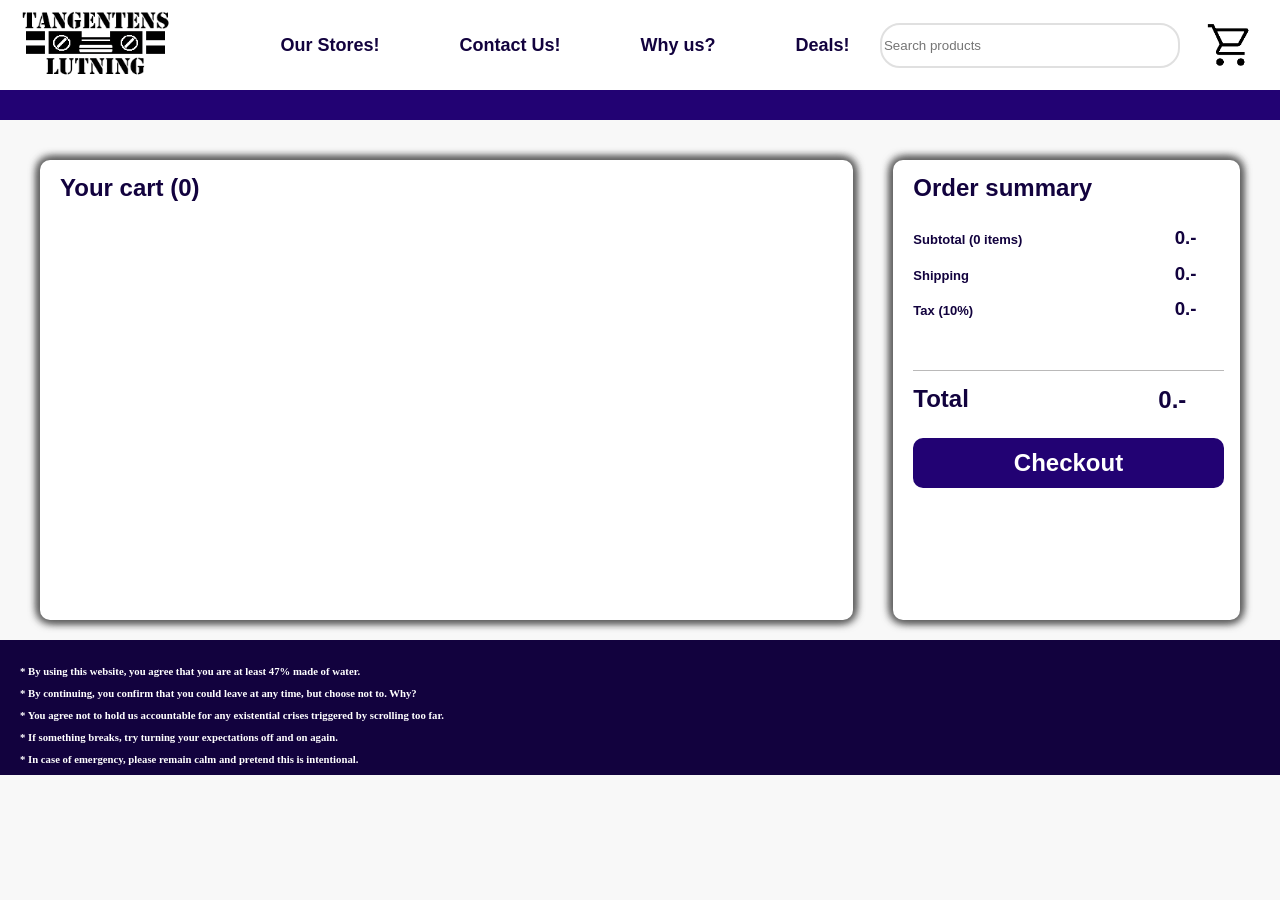
<file: cart.html>
<!DOCTYPE html>
<html lang="en">
<head>
    <meta charset="UTF-8">
    <meta name="viewport" content="width=device-width, initial-scale=1.0">
    <title>Cart</title>
    <link rel="stylesheet" href="css/style1.css">

    <style>
        @import url('https://fonts.googleapis.com/css2?family=Alfa+Slab+One&family=Galindo&display=swap');
    </style>
    <link rel="stylesheet" href="https://fonts.googleapis.com/css2?family=Material+Symbols+Outlined:opsz,wght,FILL,GRAD@24,400,0,0&icon_names=menu" />

</head>
<body id="cartPageBody">
    <nav id="header">
        <a href="index.html" id="logoa">
            <img id="logo" src="img/loga.png" alt="">
        </a>
        <div id="menu-div">
      <img id="menu-button" src="img/menu.png" alt="">
    </div>
        <section id="container">
        <a href="stores.html">Our Stores!</a>
        <a href="contact.html">Contact Us!</a>
        <a href="whyus.html">Why us?</a>
        <a href="">Deals!</a>
        </section>

        <input id="search" type="search" placeholder="Search products">
        
        <a id="cart" href="cart.html">
            <img  src="img/cart.png" alt="Cart">
        </a>
        
        
    </nav>
    <nav id="menu">
    <img id="close-menu" src="img/close.png" alt="Close menu">
    <a href="index.html">Shopping!</a>
    <a href="stores.html">Our Stores!</a>
      <a href="contact.html">Contact Us!</a>
      <a href="whyus.html">Why us?</a>
      <a href="">Deals!</a>
  </nav>  
  <div id="fade-layer"></div>
    <section id="banner"></section>
    <main id="list">
        <h3 class="title leftmarg" id="yourCart">Your cart (0)</h3>
        <!-- <h3 class="prname title" id="back">
            <img src="img/back.png" alt=""> Continue shopping
        </h3> -->
    </main>
    <footer>
        <h6 class="fineprint "> * By using this website, you agree that you are at least 47% made of water.</h6>
        <h6 class="fineprint "> * By continuing, you confirm that you could leave at any time, but choose not to. Why?</h6>
        <h6 class="fineprint "> * You agree not to hold us accountable for any existential crises triggered by scrolling too far.</h6>
        <h6 class="fineprint "> * If something breaks, try turning your expectations off and on again.</h6>
        <h6 class="fineprint "> * In case of emergency, please remain calm and pretend this is intentional.</h6>
    </footer>
    
    <script src="js/script2.js"></script>
    <script src="js/menu.js"></script> 
</body>

</html>
</file>
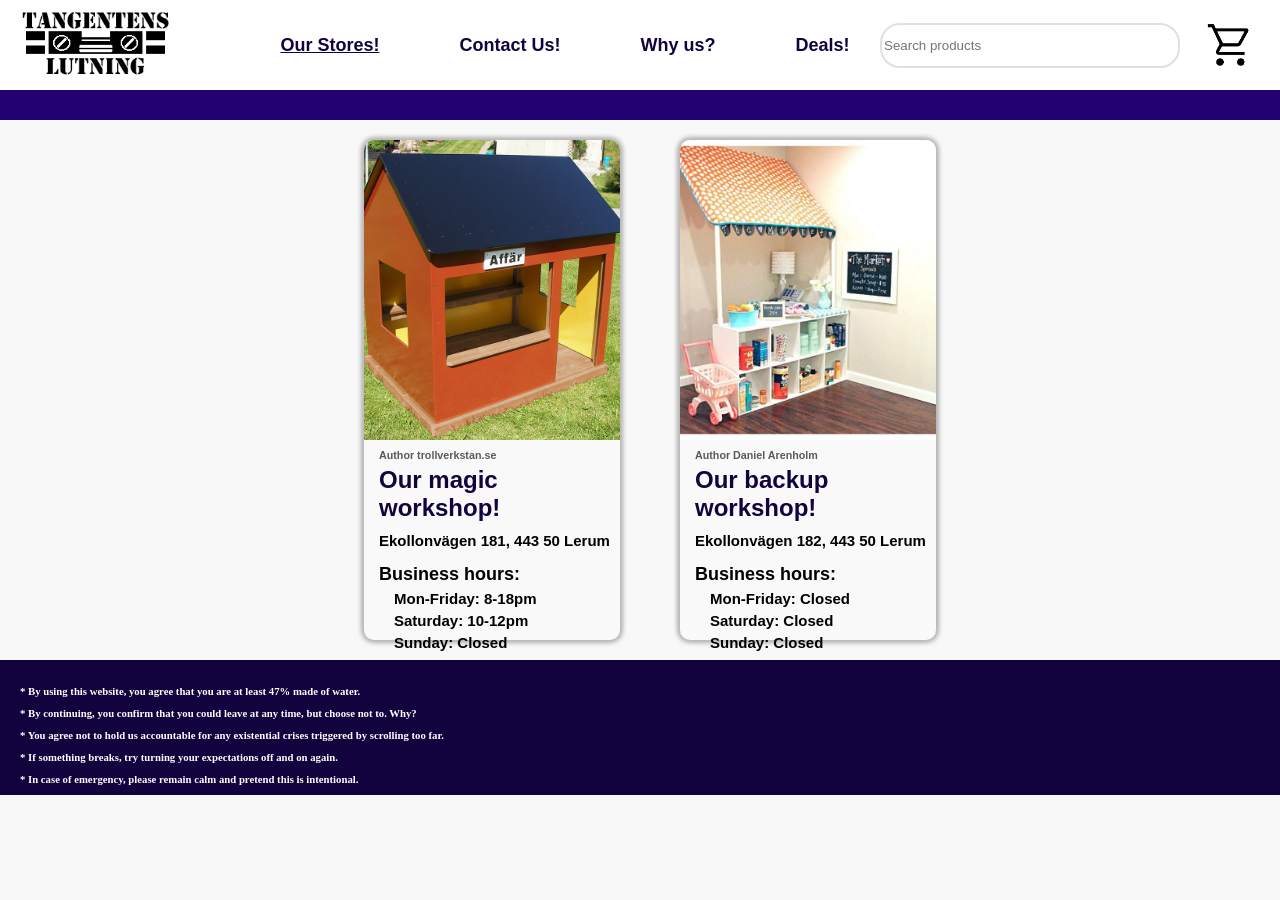
<file: stores.html>
<!DOCTYPE html>
<html lang="en">
<head>
    <meta charset="UTF-8">
    <meta name="viewport" content="width=device-width, initial-scale=1.0">
    <link rel="stylesheet" href="css/style1.css">
    <title>Our Stores!</title>
</head>
<body id="stores">
    
    <nav id="header">
        <a href="index.html" id="logoa">
            <img id="logo" src="img/loga.png" alt="">
        </a>
        <div id="menu-div">
            <img id="menu-button" src="img/menu.png" alt="">
        </div>
        <section id="container">
            <a id="selected" href="stores.html">Our Stores!</a>
            <a href="contact.html">Contact Us!</a>
            <a href="whyus.html">Why us?</a>
            <a href="">Deals!</a>
        </section>

        <input id="search" type="search" placeholder="Search products">
        
        <a id="cart" href="cart.html">
            <img  src="img/cart.png" alt="Cart">
        </a>
        
    </nav>
    <section id="banner"></section>
    <nav id="menu">
    <img id="close-menu" src="img/close.png" alt="Close menu">
    <a href="index.html">Shopping!</a>
    <a href="stores.html">Our Stores!</a>
      <a href="contact.html">Contact Us!</a>
      <a href="whyus.html">Why us?</a>
      <a href="">Deals!</a>
  </nav>  
  <div id="fade-layer"></div>
    <main>
        <article>
            <img class="display" src="img/affar/affar1.jpg" alt="">
            <h6 class="credit">Author <a href="https://trollverkstan.se/affar-nr-116/">trollverkstan.se</a></h6>
            <h3 class="prname">Our magic workshop!</h6>
            <h4 class="address">Ekollonvägen 181, 443 50 Lerum</h4>
            <h3 class="oppet">Business hours:</h3>
            <h3 class="tid">Mon-Friday: 8-18pm</h3>
            <h3 class="tid">Saturday:     10-12pm</h3>
            <h3 class="tid">Sunday:     Closed</h3>
            
        </article>
        <article>
            <img class="display" src="img/affar/affar2.jpg" alt="">
            <h6 class="credit">Author <a href="https://se.pinterest.com/arenholm/">Daniel Arenholm</a></h6>
            <h3 class="prname">Our backup workshop!</h6>
            <h4 class="address">Ekollonvägen 182, 443 50 Lerum</h4>
            <h3 class="oppet">Business hours:</h3>
            <h3 class="tid">Mon-Friday: Closed</h3>
            <h3 class="tid">Saturday:   Closed</h3>
            <h3 class="tid">Sunday:     Closed</h3>
            
        </article>
    </main>
    <footer>
        <h6 class="fineprint "> * By using this website, you agree that you are at least 47% made of water.</h6>
        <h6 class="fineprint "> * By continuing, you confirm that you could leave at any time, but choose not to. Why?</h6>
        <h6 class="fineprint "> * You agree not to hold us accountable for any existential crises triggered by scrolling too far.</h6>
        <h6 class="fineprint "> * If something breaks, try turning your expectations off and on again.</h6>
        <h6 class="fineprint "> * In case of emergency, please remain calm and pretend this is intentional.</h6>
    </footer>
    <script src="js/menu.js"></script> 
</body>
</html>
</file>
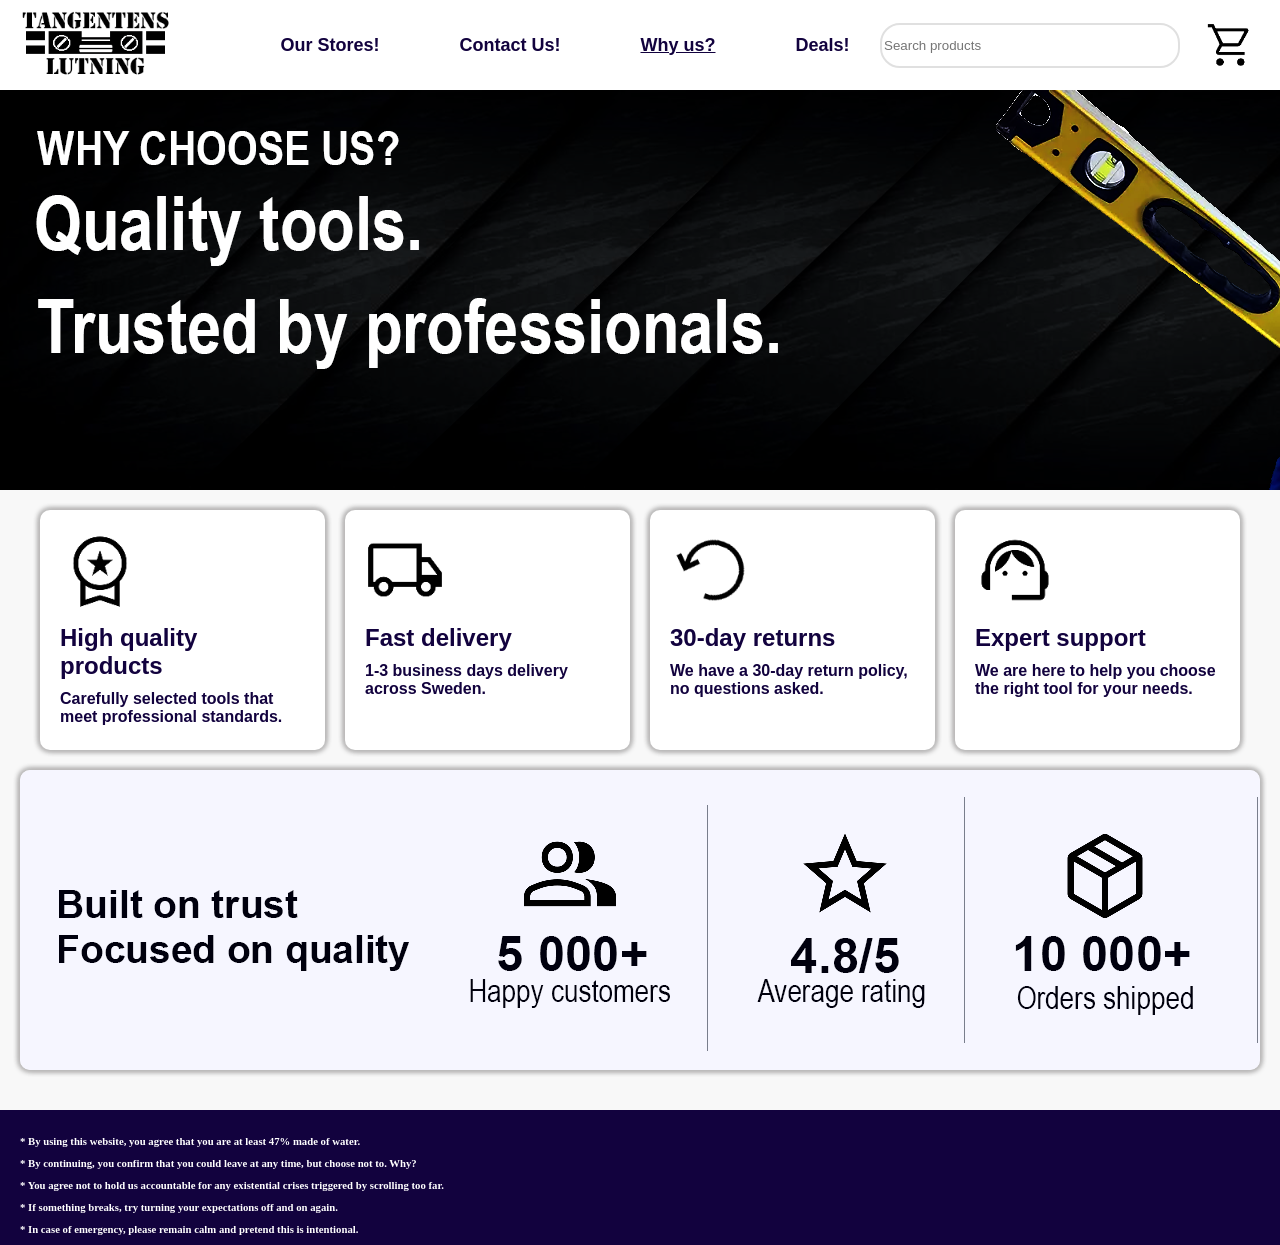
<file: whyus.html>
<!DOCTYPE html>
<html lang="en">
<head>
    <meta charset="UTF-8">
    <meta name="viewport" content="width=device-width, initial-scale=1.0">
    <link rel="stylesheet" href="css/style1.css">
    <title>Our Stores!</title>
</head>
<body id="whyus">
    <nav id="header">
        <a href="index.html" id="logoa">
            <img id="logo" src="img/loga.png" alt="">
        </a>
        <div id="menu-div">
      <img id="menu-button" src="img/menu.png" alt="">
    </div>
        <section id="container">
        <a href="stores.html">Our Stores!</a>
        <a href="contact.html">Contact Us!</a>
        <a id="selected" href="whyus.html">Why us?</a>
        <a href="">Deals!</a>
        </section>

        <input id="search" type="search" placeholder="Search products">
        
        <a id="cart" href="cart.html">
            <img  src="img/cart.png" alt="Cart">
        </a>
        
    </nav>
    <nav id="menu">
        <img id="close-menu" src="img/close.png" alt="Close menu">
        <a href="index.html">Shopping!</a>
        <a href="stores.html">Our Stores!</a>
        <a href="contact.html">Contact Us!</a>
        <a href="whyus.html">Why us?</a>
        <a href="">Deals!</a>
    </nav>  
  <div id="fade-layer"></div>
    
    <section id="banner">
        <!-- <img src="img/qualtoolcom.png" alt=""> -->

    </section>
    
    <main>
        <article>
            <img class="award" src="img/medal.png" alt="">
            <h2 class="thing">High quality products</h2>
            <h4 class="thing">Carefully selected tools that meet professional standards.</h4>
        </article>
        <article>
            <img class="award" src="img/deliver.png" alt="">
            <h2 class="thing">Fast delivery</h2>
            <h4 class="thing">1-3 business days delivery across Sweden.</h4>
        </article>
        <article>
            <img class="award" src="img/return.png" alt="">
            <h2 class="thing">30-day returns</h2>
            <h4 class="thing">We have a 30-day return policy, no questions asked.</h4>
        </article>
        <article>
            <img class="award" src="img/support.png" alt="">
            <h2 class="thing">Expert support</h2>
            <h4 class="thing">We are here to help you choose the right tool for your needs.</h4>
        </article>
        
    </main>
    <section id="banner2"> 
        <!-- <img src="img/ban2com.png" alt=""> -->
    </section>
    <footer>
        <h6 class="fineprint "> * By using this website, you agree that you are at least 47% made of water.</h6>
        <h6 class="fineprint "> * By continuing, you confirm that you could leave at any time, but choose not to. Why?</h6>
        <h6 class="fineprint "> * You agree not to hold us accountable for any existential crises triggered by scrolling too far.</h6>
        <h6 class="fineprint "> * If something breaks, try turning your expectations off and on again.</h6>
        <h6 class="fineprint "> * In case of emergency, please remain calm and pretend this is intentional.</h6>
    </footer>
    <script src="js/menu.js"></script> 

</body>
</file>
<file: css/style1.css>
:root {
    --bgcolor: rgb(248, 248, 248);
    --nvcolor: rgb(255, 255, 255);
    --bncolor: rgb(34, 2, 115);
    --prcolor:white;
    --prtextcolor:rgb(18, 2, 62);
    --shadows:rgb(186, 185, 185);
    --Hardershadows:rgb(97, 97, 97);
    --sliderColor:#008610;

}
#selected {
    text-decoration: underline !important;
}
#checkout {
    width: 95%;
    height: 50px;
    
    border-radius: 10px;
    
    background-color: var(--bncolor);
    display: flex;
    justify-content: center;
    align-items: center;
    text-align: center;
}

#menu {
    position: fixed;
    left: 100vw;
    z-index: 3;
    width: 80vw;
    height: 100vh;
    background-color: var(--bgcolor);
    display: flex;
    flex-direction: column;
    gap:20px;
    
    
    
}
#menu img {
    height: 40px;
    width: 40px;
}
#menu a {
    margin-left: 20px;
    text-decoration: none;
    color: var(--prtextcolor);

    font-size: 18px;
    font-weight: bold;
    font-family: Arial, Helvetica, sans-serif;
    
}
#fade-layer {
    position: fixed;
    left: -1000000000000px;
    background-color: black;
    opacity: 70%;
    z-index: 2;
    height: 100vh;
    width: 100vw;
}

.show {
   
    left:0px !important;
}
#menu .show {
    opacity: 100% !important;
}


/* ///// PHONE ///// */
@media screen and (max-width:500px) {
    /* ///// Menu ///// */
    

    /* ///// bodys ///// */

#home {
    display: grid;
    grid-template-areas: 
    "nv"
    "bn"
    "mn"
    "ft"
    ;
    grid-template-columns: 1fr;
    grid-template-rows: min-content 30px min-content auto;  
    gap:0px;
    margin: 0px;
    background-color: var(--bgcolor);
}
#cartPageBody {
    display: grid;
    background-color: var(--bgcolor);
    grid-template-areas: 
    "nv"
    "bn"
    "mn"
    "ft"
    ;
    grid-template-columns: 100vw;
    grid-template-rows: min-content 30px minmax(500px,auto) auto;
    
    margin: 0px;
    background-color: var(--bgcolor);
}
#stores {
    display: grid;
    grid-template-areas: 
    "nv"
    "bn"
    "mn"
    "ft"
    ;
    grid-template-columns: 1fr;
    grid-template-rows: min-content 30px min-content auto;  
    gap:0px;
    margin: 0px;
    background-color: var(--bgcolor);
}

#whyus {
    display: grid;
    grid-template-areas: 
    "nv"
    "bn"
    "mn"
    "bb"
    "ft"
    ;
    grid-template-columns: 1fr;
    grid-template-rows: min-content auto minmax(930px,auto) min-content auto;  
    gap:0px;
    margin: 0px;
    background-color: var(--bgcolor);
}

/* ///// Main Content ///// */
#whyus main {
    grid-area: mn;
    /* margin-top: 20px; */
    margin-left: 20px;
    margin-right: 20px;
    margin-bottom: 20px;
    background-color: var(--bgcolor);
    height: 200px;
    display: flex;
    flex-direction: column;
    padding-top: 20px;
    gap: 20px;
    
}
#stores main {
    grid-area: mn;
    display: flex;
    gap: 0px;
    flex-direction: column;
    justify-content:center;
    
}
#prodtitle {
    margin-left: 20px;
    margin-bottom: 0px;
    font-size: 24px;
    font-weight: bold;
    font-family: Arial, Helvetica, sans-serif;
}
#main {
    grid-area: mn;
    display: flex;
    flex-wrap: nowrap;
    flex-direction: column;

}
#list {
    grid-area: mn;
    margin-left: 20px;
    margin-right: 20px;
    margin-top: 20px;

    padding-bottom: 10px;
    border-radius: 10px;

    background-color: var(--prcolor);
    
    box-shadow:
        2px 2px 10px var(--Hardershadows),
        -2px -2px 10px var(--Hardershadows),
        -2px 2px 10px var(--Hardershadows),
        2px -2px 10px var(--Hardershadows);
}
/* ///// WHy Us ///// */
#whyus article {
    height: 100%;
    width: 90%;
    border-radius: 10px;
    background-color: var(--nvcolor);

    box-shadow:
        2px 2px 5px var(--shadows),
        -2px -2px 5px var(--shadows),
        -2px 2px 5px var(--shadows),
        2px -2px 5px var(--shadows);
    padding: 20px;
}
.award {
    width: 80px;
}
#whyus #banner {
    grid-area: bn;
    background-image:url("../img/qualitytoolsMob.png");
    height: 400px;
} 

.thing {
    margin-top: 10px;
    margin-bottom: 0px;
    font-family: Arial, Helvetica, sans-serif;
    color: var(--prtextcolor);
}
#banner2 {
    grid-area: bb;
    /* margin: 20px; */
    background-image: url("../img/ban2mob.png");
    height: 190px;

    
    box-shadow:
        2px 2px 5px var(--shadows),
        -2px -2px 5px var(--shadows),
        -2px 2px 5px var(--shadows),
        2px -2px 5px var(--shadows);
    border-radius: 10px;

    
}

/* ///// Stores ///// */
#stores .display {
    width: 50%;
}
#stores article {
    margin-top: 20px;
    margin-bottom: 0px;
    margin-left: 20px;
    margin-right: 20px;

    
    height: 300px;
    padding-right: 20px;

    background-color:rgb(249, 249, 249);
    border-radius: 10px;

    box-shadow:
        2px 2px 5px var(--shadows),
        -2px -2px 5px var(--shadows),
        -2px 2px 5px var(--shadows),
        2px -2px 5px var(--shadows);
    
    transition: transform 0.2s ease;
    
}

#stores .credit {
    margin-top: -290px;
    margin-left: 53%;
}
#stores .prname {
    margin-left: 53%;
}

.address {
    margin-top: 20px;
    margin-left: 53%;
    margin-bottom: 0px;
    font-family: Arial, Helvetica, sans-serif;
    font-size: 15px;
}
.oppet {
    margin-top: 20px;
    margin-left: 53%;
    margin-bottom: 0px;
    font-family: Arial, Helvetica, sans-serif;
    font-size: 18px;
}
.tid {
    margin-top: 5px;
    margin-left: 53%;
    margin-bottom: 0px;
    font-family: Arial, Helvetica, sans-serif;
    font-size: 15px;
}
#stores article a {
    text-decoration: none;
    color:rgb(90, 90, 90);
}

/* ///// Product ///// */
.product {
    margin-top: 20px;
    margin-left: 20px;
    margin-right: 20px;

    /* width: 23%; */
    height: 220px;

    background-color:rgb(249, 249, 249);
    border-radius: 10px;

    box-shadow:
        2px 2px 5px var(--shadows),
        -2px -2px 5px var(--shadows),
        -2px 2px 5px var(--shadows),
        2px -2px 5px var(--shadows);
    
    transition: transform 0.2s ease;
    
}
.display {
    /* margin-top: 10px;
    margin-left: 20px; */
    height: 100%;
    width: 40%;
    object-fit: cover;

    border-radius: 10px 0px 0px 10px;
    
    transition: height 0.2s;
}

.credit {
    margin-left: 42%;
    margin-top: -210px;
    margin-bottom: 5px;

    color:rgb(90, 90, 90);
    text-decoration: none;
    font-family: Arial, Helvetica, sans-serif;
}
.prname {
    margin-left: 42%;
    margin-top: 0px;
    margin-bottom: 0px;

    color: var(--prtextcolor);
    font-family: Arial, Helvetica, sans-serif;
    font-size: 24px;
}
.stars {
    margin-left: 42%;
    margin-top: 2px;
    margin-bottom: 0px;

    height: 20px;
    
    padding:0px;

    display: flex;
}
.stars * {
    
    height: 100%;
}
.ratings {
    
    margin-left: 5px;
    margin-top: 3px;
   
    font-size: 13px;
    color:rgb(90, 90, 90);
    text-decoration: none;
    font-family: Arial, Helvetica, sans-serif;
}
li {
    margin-left: 36%;
    margin-top: 0px;
    list-style: none;
    
    transition: all 0.2s;
}

li * {
    font-family: Arial, Helvetica, sans-serif;
    color: var(--prtextcolor);
    font-weight: bold;
}
ul {
    margin-top: 5px;
    margin-bottom: 5px;
    margin-left: -15px;
}

.listarrow {
    height: 10px;
    width: 10px;
}
.price {
    margin-left: 42%;
    margin-top: 21px;
    margin-bottom: 0px;

    color: var(--prtextcolor);
    font-size:32px;
    font-family: Arial, Helvetica, sans-serif;

    transition: margin 0.2s;
}

.addToCart {
    margin-left: 73%; 
    margin-top: -50px;
    margin-bottom: 0px;

    transition: margin 0.2s;
}

.addcart {
    width: 80px;
    height: 50px;
    object-fit: cover;

    border-radius: 10px;
    box-shadow:
        1px 1px 2px var(--shadows),
        -1px -1px 2px var(--shadows),
        -1px 1px 2px var(--shadows),
        1px -1px 2px var(--shadows);
}
.addToCart:hover {
    cursor: pointer;
} 
.product a {
    text-decoration: none;
    color:rgb(90, 90, 90);
}

/* ///// Cart Products ////// */
.cartProduct {
    
    /* width: 95.9%; */
    height: 85px;

    background-color:var(--nvcolor);
    /* border-radius: 10px; */

    box-shadow: 
        0px -2px 1px black;
        /* 0px -2px 1px black; */
    padding: 10px;
    /* outline: red solid; */

}


.cartProduct .display {
    height: 100%;
    width: 25%;
    object-fit: cover;

    border-radius: 10px 10px 10px 10px;
    
    transition: height 0.2s;
}
.cartProduct .prname {
    margin-left: 28%;
    margin-top: -92px;
}
.cartProduct .stars {
    margin-left: 28%;
    margin-top: 5px;
    
}
.cartProduct .credit {
    margin-left: 28%;
    margin-top: 22px;
}
.cartProduct a {
    text-decoration: none;
    color:rgb(90, 90, 90);
}
.cartProduct .price {
    margin-left: 69%;
    margin-top: -36px;
    
}
.removeFromCart {
    margin-left: 87%;
    margin-top: -90px;
    
}
.removeFromCart:hover {
    cursor: pointer;
}
.removeCart {
    width: 40px;
}

#back img {
    height: 100%;
    margin-top: 3px;
    
    
}
#back {
    height: 24px;
    font-size: 24px;
    color:red;
}
/* ///// Summary ///// */
#summary {

    /* margin-top: 40px; */
    /* margin-left: 40px;
    margin-right: 40px; */

    border-radius: 10px;
    /* background-color: var(--prcolor); */
    padding-left: 20px;
    /* box-shadow:
        2px 2px 10px var(--Hardershadows),
        -2px -2px 10px var(--Hardershadows),
        -2px 2px 10px var(--Hardershadows),
        2px -2px 10px var(--Hardershadows); */
}
.divider {
    margin-top: 20px;

    height: 1px;
    width: 95%;
    background-color: var(--shadows);
}
#checkout {
    width: 95%;
    height: 50px;
    
    border-radius: 10px;
    
    background-color: var(--bncolor);
    display: flex;
    justify-content: center;
    align-items: center;
    text-align: center;
}
#checkout:hover {
    cursor: pointer;
}

/* ///// Extras ///// */


#checkout strong {
    display: block;
}
#checkout h3 {
    /* display: block;
    margin-left: auto;
    margin-right: auto;
    margin-top: 6px;
    margin-bottom: auto; */
    
    color: white;
    font-family: Arial, Helvetica, sans-serif;
    font-size: 24px;

}

.small {
    margin-top: 0px;
    margin-bottom: 5px;
    color: var(--prtextcolor);
    font-family: Arial, Helvetica, sans-serif;
    font-size: small;
}
.leftmarg {
    margin-left: 20px;

}
.title {
    margin-top: 14px;
    margin-bottom: 15px;
    font-size: 24px;
    color: var(--prtextcolor);
    font-family: Arial, Helvetica, sans-serif;
}
.num {
    margin-top: -25px;
    margin-left: 75%;
    font-family: Arial, Helvetica, sans-serif;
    color: var(--prtextcolor);
}
#ordertit {
    margin-bottom: 30px;
}
#total {
    margin-top: -42px;
    margin-left: 65%;

    font-size: 24px;
    font-family: Arial, Helvetica, sans-serif;
    color: var(--prtextcolor);
}
/*/////// NAV ///////*/
#header {
    grid-area: nv;

    background-color: var(--nvcolor);
    
    display: grid;
    /* "me lg bt sh sl" */
    grid-template-areas: 
    "me lg ca"
    "sh sh sh"
    ;
    
    grid-template-columns: 20% 60% 20%;
    grid-template-rows: 70px 70px;

    
}

#menu-button {
    display: block;
    
    margin: auto;
    /* margin-top: auto;
    margin-bottom: auto; */
    height: 100%;
}

#menu-div {
    margin: auto;
    grid-area: me;
    height: 60%;
    width: 100%;
}
#logo {
    display: block;
    height: 100%;
    margin: auto;
    
}
#logoa {
    grid-area:lg;
    height: 100%;
    width:100%;
    /* margin: auto; */
    
}

#search {
    grid-area: sh;
    margin-top: auto;
    margin-bottom: auto;
    margin-left: 20px;
    margin-right: 20px;
    height: 50%;

    border-radius: 20px;
    border-style: solid;
    border-color: rgb(224, 224, 224);
}

#container {
    opacity: 0%;
    position: fixed;
    top: -50px;
    left: -50px;
    grid-area:bt;

    margin-top: auto;
    margin-bottom: auto;

    display: flex;
    gap:80px;
    justify-content: center;
   
    
}

#container * {
    text-decoration: none;
    color: var(--prtextcolor);

    font-size: 18px;
    font-weight: bold;
    font-family: Arial, Helvetica, sans-serif;
}

#cart img {
    margin: auto;
    height: 70%;
    
}
#cart {
    grid-area: ca;
    display: flex;

    height: 100%;
    width: 100%;

    
}

/* /////Banner */
#banner {
    grid-area: bn;
    background-color:var(--bncolor);

}

/* ///// Footer ///// */
footer {
    margin-top: 20px;
    grid-area: ft;
    background-color: var(--prtextcolor);
    padding-left: 20px;
    padding-top: 20px;
}
footer * {
    color: var(--prcolor);
    margin-top: 5px;
    margin-bottom: 10px;
}
/* ///// Filters ///// */
.filters {
    opacity: 0%;
    position: fixed;
    top:-500px;
}
}
/* ///// Computer ////// */
@media screen and (min-width:501px) {
#menu-button {
    position: fixed;
    top: -50px;
    left: -50px;
    opacity: 0%;
}
#home {
    display: grid;
    grid-template-areas: 
    "nv nv"
    "bn bn"
    "mn fi"
    "ft ft"
    ;
    grid-template-columns: 1fr 25vw;
    grid-template-rows: 90px 30px min-content auto;  
    gap:0px;
    margin: 0px;
    background-color: var(--bgcolor);
}
#cartPageBody {
    display: grid;
    background-color: var(--bgcolor);
    grid-template-areas: 
    "nv nv"
    "bn bn"
    "mn su"
    "ft ft"
    ;
    grid-template-columns: 2fr 1fr;
    grid-template-rows: 90px 30px minmax(500px,auto) auto;
    
    margin: 0px;
    background-color: var(--bgcolor);
}
#stores {
    display: grid;
    grid-template-areas: 
    "nv"
    "bn"
    "mn"
    "ft"
    ;
    grid-template-columns: 1fr;
    grid-template-rows: min-content 30px min-content auto;  
    gap:0px;
    margin: 0px;
    background-color: var(--bgcolor);
}
#contactus {
    display: grid;
    grid-template-areas: 
    "nv"
    "bn"
    "mn"
    "ft"
    ;
    grid-template-columns: 1fr;
    grid-template-rows: min-content 30px min-content auto;  
    gap:0px;
    margin: 0px;
    background-color: var(--bgcolor);
}
#whyus {
    display: grid;
    grid-template-areas: 
    "nv"
    "bn"
    "mn"
    "b2"
    "ft"
    ;
    grid-template-columns: 1fr;
    grid-template-rows: min-content min-content min-content min-content auto;  
    gap:0px;
    margin: 0px;
    background-color: var(--bgcolor);
}

/* ///// Main Content ///// */
#whyus main {
    grid-area: mn;
    /* margin-top: 20px; */
    margin-left: 20px;
    margin-right: 20px;
    margin-bottom: 20px;
    background-color: var(--bgcolor);
    height: 200px;
    display: flex;
    padding: 20px;
    gap: 20px;
    
}

#contactus main {
    grid-area: mn;
    display: flex;
    flex-wrap: wrap;
    justify-content: center;
}
#stores main {
    grid-area: mn;
    display: flex;
    gap: 40px;
    justify-content:center;
    
}
#prodtitle {
    margin-left: 20px;
    margin-bottom: 0px;
    font-size: 24px;
    font-weight: bold;
    font-family: Arial, Helvetica, sans-serif;
}
#main {
    grid-area: mn;
    display: flex;
    flex-wrap: wrap;

}
#list {
    grid-area: mn;
    margin-left: 40px;
    margin-top: 40px;

    padding-bottom: 10px;
    border-radius: 10px;

    background-color: var(--prcolor);
    
    box-shadow:
        2px 2px 10px var(--Hardershadows),
        -2px -2px 10px var(--Hardershadows),
        -2px 2px 10px var(--Hardershadows),
        2px -2px 10px var(--Hardershadows);
}
/* ///// WHy Us ///// */
#whyus article {
    height: 100%;
    width: 24%;
    border-radius: 10px;
    background-color: var(--nvcolor);

    box-shadow:
        2px 2px 5px var(--shadows),
        -2px -2px 5px var(--shadows),
        -2px 2px 5px var(--shadows),
        2px -2px 5px var(--shadows);
    padding: 20px;
}
#whyus #banner {
    background-image:url("../img/qualtoolcom.png");
    height: 400px;
} 
.award {
    width: 80px;
}
.thing {
    margin-top: 10px;
    margin-bottom: 0px;
    font-family: Arial, Helvetica, sans-serif;
    color: var(--prtextcolor);
}
#banner2 {
    grid-area: b2;
    margin: 20px;
    background-image: url("../img/ban2com.png");
    height: 300px;
    
    box-shadow:
        2px 2px 5px var(--shadows),
        -2px -2px 5px var(--shadows),
        -2px 2px 5px var(--shadows),
        2px -2px 5px var(--shadows);
    border-radius: 10px;

    
}
#banner2 img {
    object-fit: cover;
    height: 100%;
    border-radius: 10px;
}

/* ///// Contact ///// */
#contactus article{
    margin-left: 20px;
    margin-top: 20px;

    width: 24%;
    height: 400px;

    background-color:rgb(249, 249, 249);
    border-radius: 10px;

    box-shadow:
        2px 2px 5px var(--shadows),
        -2px -2px 5px var(--shadows),
        -2px 2px 5px var(--shadows),
        2px -2px 5px var(--shadows);
    
    transition: transform 0.2s ease;
}
#contactus .display {
    height: 60%;
    width: 100%;
    object-position:0px -50px;
    object-fit:cover;

    border-radius: 10px 10px 0px 0px;
    
    transition: height 0.2s;
}
#contactus .name {
    margin-left: 15px;
    margin-top: 0px;
    margin-bottom: 0px;

    color: var(--prtextcolor);
    font-family: Arial, Helvetica, sans-serif;
    font-size: 24px;

}
#contactus .role {
    margin-left: 15px;
    margin-top: 0px;
    margin-bottom: 0px;

    color: var(--prtextcolor);
    font-family: Arial, Helvetica, sans-serif;
    font-size: 18px;

}
/* ///// Stores ///// */
#stores article {
    margin-left: 20px;
    margin-top: 20px;

    width: 20%;
    height: 500px;

    background-color:rgb(249, 249, 249);
    border-radius: 10px;

    box-shadow:
        2px 2px 5px var(--shadows),
        -2px -2px 5px var(--shadows),
        -2px 2px 5px var(--shadows),
        2px -2px 5px var(--shadows);
    
    transition: transform 0.2s ease;
    
}

.address {
    margin-top: 10px;
    margin-left: 15px;
    margin-bottom: 0px;
    font-family: Arial, Helvetica, sans-serif;
    font-size: 15px;
}
.oppet {
    margin-top: 15px;
    margin-left: 15px;
    margin-bottom: 0px;
    font-family: Arial, Helvetica, sans-serif;
    font-size: 18px;
}
.tid {
    margin-top: 5px;
    margin-left: 30px;
    margin-bottom: 0px;
    font-family: Arial, Helvetica, sans-serif;
    font-size: 15px;
}
#stores .credit a {
    text-decoration: none;
    color:rgb(90, 90, 90);
}
/* ///// Product ///// */
.product {
    margin-left: 20px;
    margin-top: 20px;

    width: 23%;
    height: 400px;

    background-color:rgb(249, 249, 249);
    border-radius: 10px;

    box-shadow:
        2px 2px 5px var(--shadows),
        -2px -2px 5px var(--shadows),
        -2px 2px 5px var(--shadows),
        2px -2px 5px var(--shadows);
    
    transition: transform 0.2s ease;
    
}
.display {
    height: 60%;
    width: 100%;
    object-fit: cover;

    border-radius: 10px 10px 0px 0px;
    
    transition: height 0.2s;
}

.credit {
    margin-left: 15px;
    margin-top: 5px;
    margin-bottom: 5px;

    color:rgb(90, 90, 90);
    text-decoration: none;
    font-family: Arial, Helvetica, sans-serif;
}
.prname {
    margin-left: 15px;
    margin-top: 0px;
    margin-bottom: 0px;

    color: var(--prtextcolor);
    font-family: Arial, Helvetica, sans-serif;
    font-size: 24px;
}
.stars {
    margin-left: 15px;
    margin-top: 2px;
    margin-bottom: 0px;

    height: 20px;
    
    padding:0px;

    display: flex;
}
.stars * {
    
    height: 100%;
}
.ratings {
    
    margin-left: 5px;
    margin-top: 3px;
   
    font-size: 13px;
    color:rgb(90, 90, 90);
    text-decoration: none;
    font-family: Arial, Helvetica, sans-serif;
}
li {
    opacity: 0%;
    list-style: none;
    
    transition: all 0.2s;
}

li * {
    font-family: Arial, Helvetica, sans-serif;
    color: var(--prtextcolor);
    font-weight: bold;
}
ul {
    margin-top: 10px;
    margin-bottom: 5px;
    margin-left: -15px;
}

.listarrow {
    height: 10px;
    width: 10px;
}
.price {
    margin-left: 15px;
    margin-top: -57px;
    margin-bottom: 0px;

    color: var(--prtextcolor);
    font-size:32px;
    font-family: Arial, Helvetica, sans-serif;

    transition: margin 0.2s;
}

.addToCart {
    margin-left: 64%; 
    margin-top: -50px;
    margin-bottom: 0px;

    transition: margin 0.2s;
}

.addcart {
    width: 80px;
    height: 50px;
    object-fit: cover;

    border-radius: 10px;
    box-shadow:
        1px 1px 2px var(--shadows),
        -1px -1px 2px var(--shadows),
        -1px 1px 2px var(--shadows),
        1px -1px 2px var(--shadows);
}

.addToCart:hover {
    cursor: pointer;
} 
.product a {
    text-decoration: none;
    color:rgb(90, 90, 90);
}
/* ///// Product Hover ///// */
.product:hover {
    transform: scale(1.05);
}
.product:hover .display {
    height: 40%;
}
.product:hover li {
    opacity: 100%;
    
}
.product:hover .price {
    margin-top: 30px;
}
/* ///// Cart Products ////// */
.cartProduct {
    
    /* width: 95.9%; */
    height: 85px;

    background-color:var(--nvcolor);
    /* border-radius: 10px; */

    box-shadow: 
        0px 2px 1px black,
        0px -2px 1px black;
    padding: 20px;
    /* outline: red solid; */

}


.cartProduct .display {
    height: 100%;
    width: 18%;
    object-fit: cover;

    border-radius: 10px 10px 10px 10px;
    
    transition: height 0.2s;
}
.cartProduct .prname {
    margin-left: 20%;
    margin-top: -92px;
}
.cartProduct .stars {
    margin-left: 20%;
    margin-top: 5px;
    
}
.cartProduct .credit {
    margin-left: 20%;
    margin-top: 10px;
}
.cartProduct a {
    text-decoration: none;
    color:rgb(90, 90, 90);
}
.cartProduct .price {
    margin-left: 85%;
    margin-top: -55px;
    
}
.removeFromCart {
    margin-left: 95%;
    margin-top: -40px;
    
}
.removeFromCart:hover {
    cursor: pointer;
}
.removeCart {
    width: 40px;
}

#back img {
    height: 100%;
    margin-top: 3px;
    
    
}
#back {
    height: 24px;
    font-size: 24px;
    color:red;
}
/* ///// Summary ///// */
#summary {
    grid-area: su;

    margin-top: 40px;
    margin-left: 40px;
    margin-right: 40px;

    border-radius: 10px;
    background-color: var(--prcolor);
    padding-left: 20px;
    box-shadow:
        2px 2px 10px var(--Hardershadows),
        -2px -2px 10px var(--Hardershadows),
        -2px 2px 10px var(--Hardershadows),
        2px -2px 10px var(--Hardershadows);
}
.divider {
    margin-top: 50px;

    height: 1px;
    width: 95%;
    background-color: var(--shadows);
}

#checkout:hover {
    cursor: pointer;
}

/* ///// Extras ///// */
#checkout h3 {
    
    margin-left: auto;
    margin-right: auto;
    margin-top: 0;
    margin-bottom: 0;
    width: 130px;
    /* height: 24px; */
    color: white;
    font-family: Arial, Helvetica, sans-serif;
    font-size: 24px;

}
.small {
    margin-top: 0px;
    margin-bottom: 5px;
    color: var(--prtextcolor);
    font-family: Arial, Helvetica, sans-serif;
    font-size: small;
}
.leftmarg {
    margin-left: 20px;

}
.title {
    margin-top: 14px;
    margin-bottom: 15px;
    font-size: 24px;
    color: var(--prtextcolor);
    font-family: Arial, Helvetica, sans-serif;
}
.num {
    margin-top: -25px;
    margin-left: 80%;
    font-family: Arial, Helvetica, sans-serif;
    color: var(--prtextcolor);
}
#ordertit {
    margin-bottom: 30px;
}
#total {
    margin-top: -42px;
    margin-left: 75%;

    font-size: 24px;
    font-family: Arial, Helvetica, sans-serif;
    color: var(--prtextcolor);
}
/* ///// FIlters ///// */
.filters {
    grid-area: fi;
    
    margin-top: 20px;
    margin-left: 10px;
    margin-right: 20px;
    
    background-color: var(--prcolor);

    border-radius: 10px;
    box-shadow:
        2px 2px 5px var(--shadows),
        -2px -2px 5px var(--shadows),
        -2px 2px 5px var(--shadows),
        2px -2px 5px var(--shadows);

    padding: 20px;
 
}
.filters * {
    font-family: Arial, Helvetica, sans-serif;
    color: var(--prtextcolor);
}
.filter {
    font-size: small;
}


#clearFilters {
    margin-top: -37.5px;
    margin-left: 80%;
    margin-bottom: 30px;

    color:var(--sliderColor);
    
}
#clearFilters:hover {
cursor: pointer;
}




/* ///// SLIDERS :( ///// */
.slider {
  -webkit-appearance: none;
  width: 100%;
  height: 4px;
  border-radius: 5px;  
  background: #d3d3d3;
  outline: none;
  opacity: 0.7;
  -webkit-transition: .2s;
  transition: opacity .2s;
}

.slider::-webkit-slider-thumb {
  -webkit-appearance: none;
  appearance: none;
  width: 25px;
  height: 25px;
  border-radius: 50%; 
  background: var(--sliderColor);
  cursor: pointer;
}

.slider::-moz-range-thumb {
  width: 25px;
  height: 25px;
  border-radius: 50%;
  background: var(--sliderColor);
  cursor: pointer;
}

/* ///// Footer ///// */
footer {
    margin-top: 20px;
    grid-area: ft;
    background-color: var(--prtextcolor);
    padding-left: 20px;
    padding-top: 20px;
}
footer * {
    color: var(--prcolor);
    margin-top: 5px;
    margin-bottom: 10px;
}
/*/////// NAV ///////*/
#header {
    grid-area: nv;

    background-color: var(--nvcolor);
    
    display: grid;
    grid-template-areas: 
    "lg bt sh ca"
    ;
    grid-template-columns: 250px 1fr 300px 100px;
    grid-template-rows: 90px;

    
}

#logo {
    height: 100%;
}
#logoa {
    grid-area:lg;
    height: 90%;
    margin-top: auto;
    margin-bottom: auto;
    margin-left: 20px;
    
}

#search {
    grid-area: sh;
    margin-top: auto;
    margin-bottom: auto;
    height: 50%;

    border-radius: 20px;
    border-style: solid;
    border-color: rgb(224, 224, 224);

    

}

#container {
    grid-area:bt;

    margin-top: auto;
    margin-bottom: auto;

    display: flex;
    gap:80px;
    justify-content: center;
   
    
}

#container * {
    text-decoration: none;
    color: var(--prtextcolor);

    font-size: 18px;
    font-weight: bold;
    font-family: Arial, Helvetica, sans-serif;
}

#cart img {
    margin: auto;
    height: 56%;
    
}
#cart {
    grid-area: ca;
    display: flex;

    height: 100%;
    width: 100%;

    
}

/* /////Banner */
#banner {
    grid-area: bn;
    background-color:var(--bncolor);

}
}
</file>
